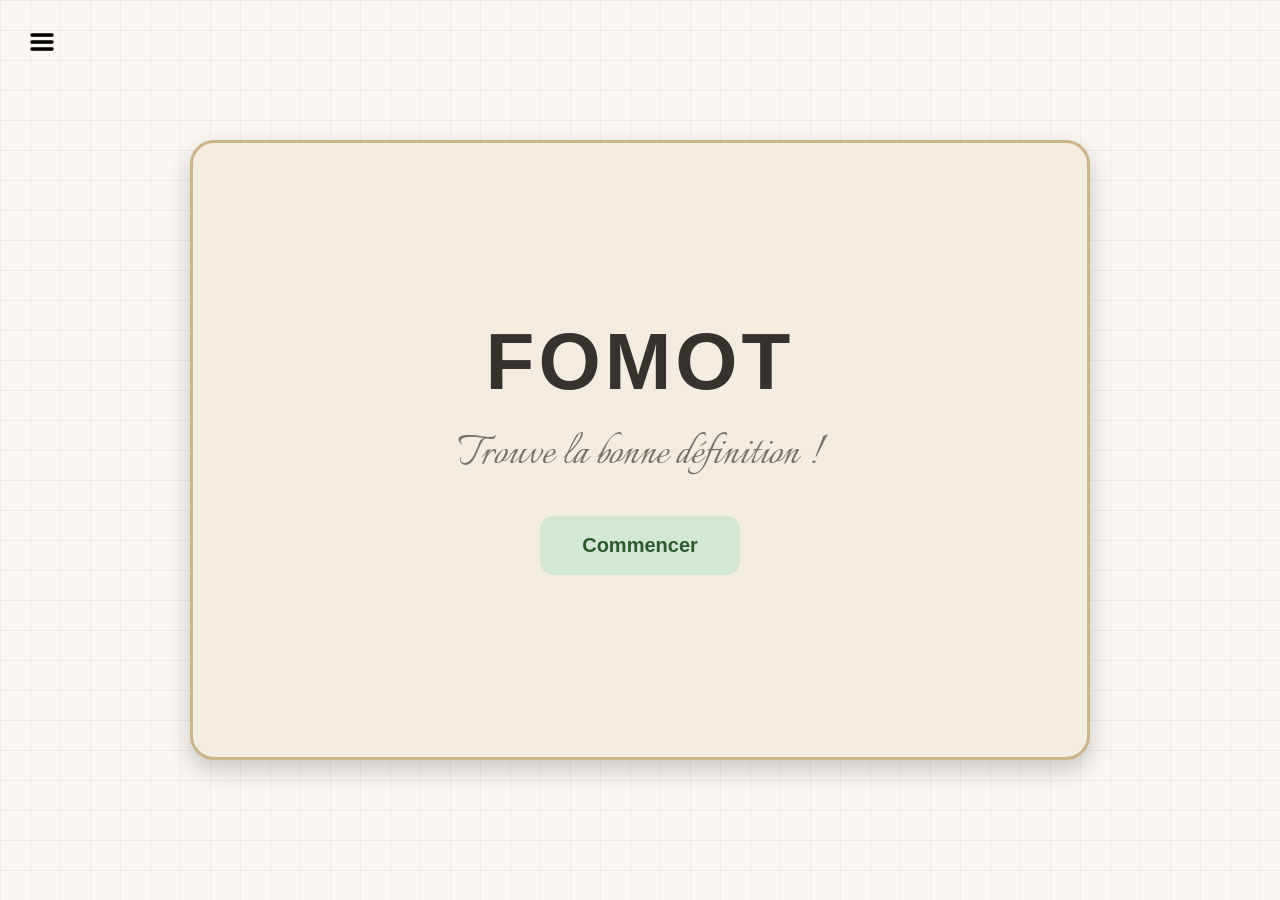
<file: index.html>
<!DOCTYPE html>
<html lang="fr">
<head>
    <meta charset="UTF-8">
    <meta name="viewport" content="width=device-width, initial-scale=1.0">
    <title>FOMOT - Trouve la bonne définition !</title>
    <link rel="stylesheet" href="styles.css">
    <link rel="manifest" href="manifest.json">
</head>
<body>

    <!-- Sidebar de l'historique -->
    <aside id="history-sidebar" class="history-sidebar">
        <h2 id="history-title">Mots joués</h2>
        <ul id="history-list"></ul>
    </aside>

    <!-- Bouton de la sidebar -->
    <button id="btn-toggle-menu" class="btn-toggle-menu" aria-label="Afficher le menu">
        <img src="src/menu-icon.png" alt="Menu">
    </button>

    <main id="main-card">
        <div class="card-content">
            <!-- Écran d'accueil -->
            <div id="start-screen">
                <h1 class="title-fomot">FOMOT</h1>
                <p class="subtitle">Trouve la bonne définition !</p>
                <button id="btn-start" class="btn-start">Commencer</button>
            </div>

            <!-- Interface de jeu -->
            <div id="game-screen" class="hidden">
                <div id="score-display" class="score-display">Score : 0 pts</div>

                <h1 id="word-display">...</h1>

                <p id="result-message" class="result-message hidden"></p>

                <!-- Boutons -->
                <div id="buttons-container" class="buttons-container"></div>

                <div id="description-box" class="description-box hidden">
                    <p id="description-text"></p>
                    <button id="btn-next" class="btn-next">Mot suivant →</button>
                </div>
            </div>
        </div>

        <div class="source-container">
            <p id="source-display" class="source-text hidden">
                Source : <a id="source-link" class="source-link" href="#" target="_blank" rel="noopener noreferrer"></a>
            </p>
        </div>
    </main>

    <script src="script.js"></script>

    <script>
        if (typeof navigator.serviceWorker !== 'undefined') {
            navigator.serviceWorker.register('sw.js')
        }
    </script>
</body>
</html>
</file>
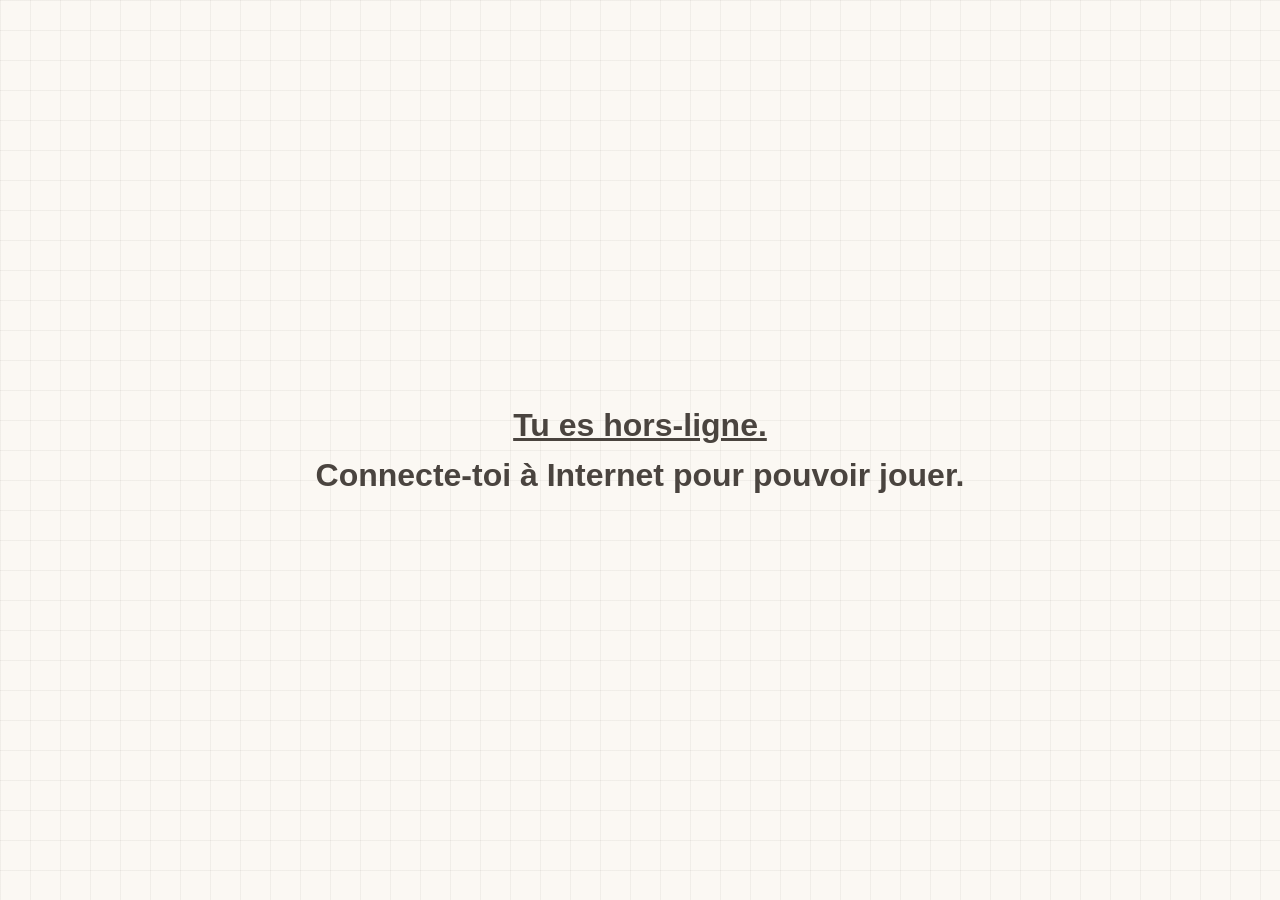
<file: offline.html>
<!DOCTYPE html>
<html lang="fr">
<head>
    <meta charset="UTF-8">
    <meta name="viewport" content="width=device-width, initial-scale=1.0">
    <title>FOMOT - Trouve la bonne définition !</title>
    <link rel="stylesheet" href="styles.css">
    <link rel="manifest" href="manifest.json">
</head>
<body>
    <h1 style="text-align: center; line-height: 50px;"><u>Tu es hors-ligne.</u><br>Connecte-toi à Internet pour pouvoir jouer.</h1>
</body>
</file>
<file: styles.css>
@font-face {
  font-family: Italianno;
  src: url(src/Italianno-Regular.ttf);
}

* {
    box-sizing: border-box;
    margin: 0;
    padding: 0;
}

body {
    background-color: #fbf8f3;
    background-image: 
        linear-gradient(to right, rgba(122, 112, 103, 0.08) 1px, transparent 1px),
        linear-gradient(to bottom, rgba(122, 112, 103, 0.08) 1px, transparent 1px);
    background-size: 30px 30px;
    color: #4a443f;
    font-family: 'Trebuchet MS', 'Lucida Sans Unicode', 'Lucida Grande', 'Lucida Sans', Arial, sans-serif;
    min-height: 100vh;
    display: flex;
    justify-content: center;
    align-items: center;
    padding: 20px;
    gap: 30px;
}

.btn-toggle-menu {
    position: absolute;
    top: 20px;
    left: 20px;
    background: transparent;
    border: none;
    padding: 8px;
    cursor: pointer;
    display: flex;
    align-items: center;
    justify-content: center;
    border-radius: 12px;
    transition: transform 0.2s ease, background-color 0.2s ease;
    z-index: 100;
}

.btn-toggle-menu:hover {
    background-color: rgba(122, 112, 103, 0.15);
    transform: scale(1.05);
}

.btn-toggle-menu img {
    width: 28px;
    height: 28px;
    display: block;
    object-fit: contain;
}

.history-sidebar {
    position: fixed;
    top: 15px;
    bottom: 15px;
    left: 15px;
    width: 260px;
    background-color: #f2ece1;
    border-radius: 20px;
    padding: 20px;
    border: 3px solid #cbb58c;
    box-shadow: 5px 10px 25px rgba(0, 0, 0, 0.15);
    display: flex;
    flex-direction: column;
    overflow-y: auto;
    z-index: 10;
    transform: translateX(-120%);
    transition: transform 0.3s ease-in-out;
    scrollbar-width: none; 
}

.history-sidebar::-webkit-scrollbar {
  display: none;
}

.history-sidebar.open {
    transform: translateX(0);
}

.history-sidebar h2 {
    font-size: 20px;
    color: #38322e;
    margin-bottom: 12px;
    text-align: center;
    border-bottom: 2px solid #cbb58c;
    padding-bottom: 8px;
}

.history-sidebar ul {
    list-style: none;
    display: flex;
    flex-direction: column;
    gap: 8px;
}

.history-sidebar li {
    background-color: #fbf8f3;
    padding: 8px 12px;
    border-radius: 8px;
    font-size: 15px;
    color: #4a443f;
    word-break: break-word;
}

main {
    background-color: #f2ece1;
    border-radius: 24px;
    padding: 50px 40px 24px 40px;
    width: 100%;
    max-width: 900px;
    min-height: 620px;
    box-shadow: 0 10px 25px rgba(0, 0, 0, 0.2);
    border: 3px solid #cbb58c;
    display: flex;
    flex-direction: column;
    justify-content: space-between;
    align-items: center;
    position: relative;
    transition: all 0.3s ease;
}

.card-content {
    width: 100%;
    display: flex;
    flex-direction: column;
    align-items: center;
    justify-content: center;
    flex-grow: 1;
}

#start-screen {
    display: flex;
    flex-direction: column;
    align-items: center;
    gap: 15px;
    animation: fadeIn 0.4s ease-out;
}

.title-fomot {
    font-size: clamp(40px, 7vw, 80px);
    letter-spacing: 4px;
    color: #38322e;
}

.subtitle {
    font-size: clamp(30px, 4vw, 50px);
    color: #7a7067;
    margin-bottom: 15px;
    font-family: Italianno, 'Trebuchet MS', 'Lucida Sans Unicode', 'Lucida Grande', 'Lucida Sans', Arial, sans-serif;
}

#game-screen {
    width: 100%;
    display: flex;
    flex-direction: column;
    align-items: center;
    gap: 24px;
    text-align: center;
    animation: fadeIn 0.4s ease-out;
}

h1#word-display {
    font-size: clamp(30px, 5vw, 80px);
    letter-spacing: 2px;
    color: #38322e;
    word-break: break-word;
    animation: fadeIn 0.3s ease-out;
}

.buttons-container {
    display: flex;
    flex-direction: column;
    gap: 16px;
    width: 100%;
    max-width: 700px;
    animation: fadeIn 0.3s ease-out;
}

button {
    font-family: inherit;
    font-size: 17px;
    font-weight: bold;
    padding: 16px 28px;
    border: none;
    border-radius: 14px;
    cursor: pointer;
    transition: background-color 0.2s ease, transform 0.2s ease, box-shadow 0.2s ease;
}

button:active {
    transform: translateY(0) scale(0.98);
}

.btn-start {
    background-color: #d4e6d5;
    color: #2d5a31;
    font-size: 20px;
    padding: 18px 42px;
}

.btn-start:hover {
    background-color: #c1dec3;
    transform: translateY(-2px);
}

/* Style des boutons de choix de définitions */
.btn-choice {
    background-color: #fbf8f3;
    color: #38322e;
    border: 2px solid #cbb58c;
    text-align: left;
    line-height: 1.4;
    font-weight: normal;
    font-size: clamp(20px, 20px, 50px);
}

.btn-choice:hover {
    background-color: #eae3d2;
    transform: translateY(-2px);
}

.btn-next {
    background-color: #e2d9f3;
    color: #4a3473;
    margin-top: 15px;
}

.btn-next:hover {
    background-color: #d3c4ed;
    transform: translateY(-2px);
}

.result-message {
    font-size: 60px;
    font-family: Italianno, 'Trebuchet MS', 'Lucida Sans Unicode', 'Lucida Grande', 'Lucida Sans', Arial, sans-serif;
    font-weight: bold;
    animation: fadeIn 0.3s ease-out;
}

.result-message.correct {
    color: #3b7a42;
}

.result-message.incorrect {
    color: #ad392b;
}

.description-box {
    border-radius: 14px;
    padding: 24px;
    font-size: clamp(1px, 20px, 30px);
    line-height: 1.6;
    width: 100%;
    animation: fadeIn 0.4s ease-out;
    background-color: #fbf8f3;
    border: 2px solid #cbb58c;
    color: #38322e;
}

.definition-main {
    font-weight: bold;
    color: #38322e;
    margin-bottom: 8px;
}

.definition-extra {
    color: #7a7067; /* Couleur légèrement plus claire/atténuée */
    font-size: 0.9em;
    font-weight: normal;
}

.score-display {
    font-size: 20px;
    font-weight: bold;
    color: #7a7067;
    margin-bottom: 10px;
}

.source-container {
    width: 100%;
    text-align: right;
    min-height: 20px;
    margin-top: 15px;
}

.source-text {
    font-size: 13px;
    color: #968c83;
    font-style: italic;
    animation: fadeIn 0.3s ease-out;
}

.source-link {
    color: #7a7067;
    text-decoration: underline;
    transition: color 0.2s ease;
}

.source-link:hover {
    color: #38322e;
}

.hidden {
    display: none !important;
}

.classic-font {
    font-family: 'Segoe UI', Tahoma, Geneva, Verdana, sans-serif;
}

.italic-font {
    font-style: italic;
}

@keyframes fadeIn {
    from {
        opacity: 0;
        transform: translateY(6px);
    }
    to {
        opacity: 1;
        transform: translateY(0);
    }
}
</file>
